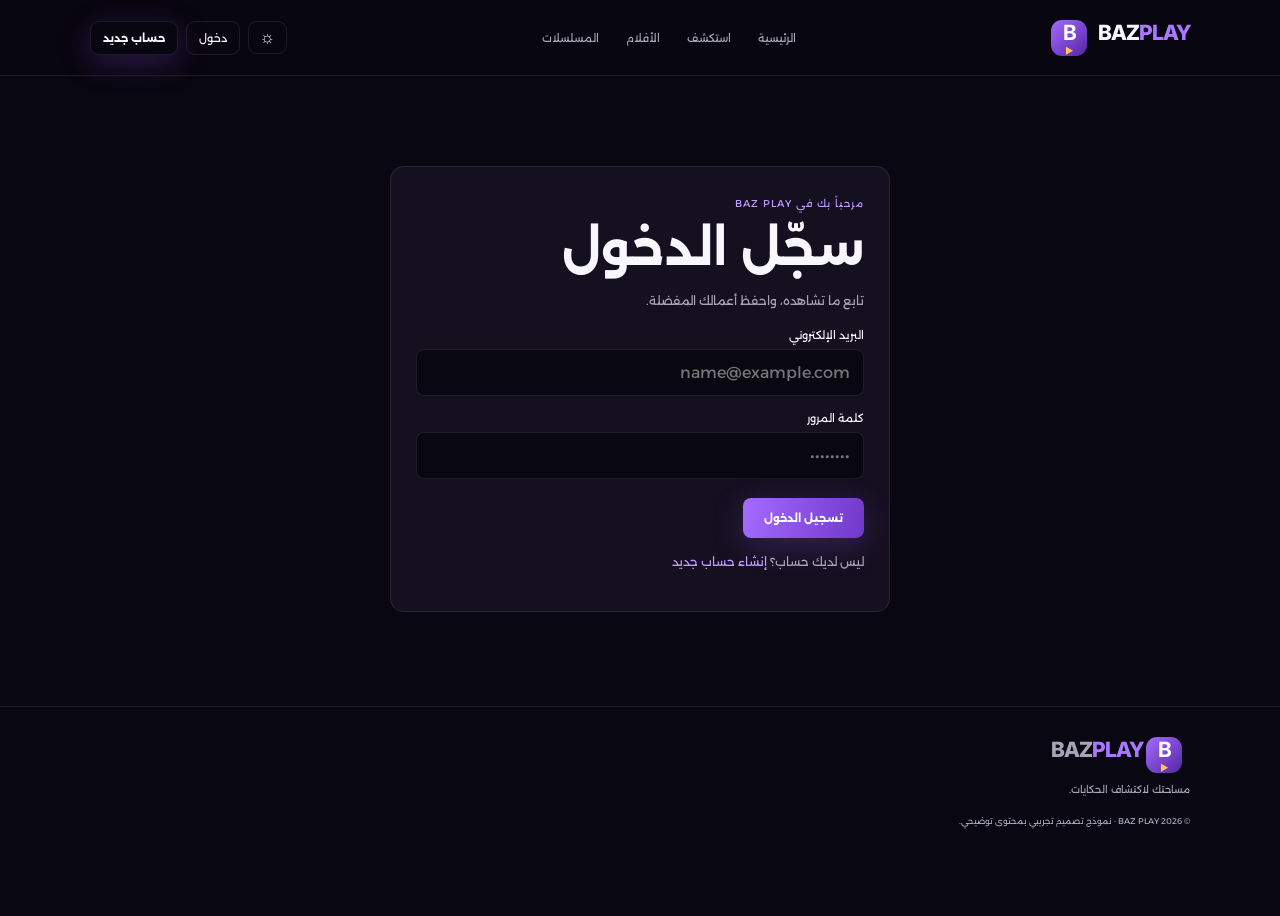
<file: account.html>
<!doctype html><html lang="ar" dir="rtl"><head><meta charset="utf-8"><meta name="viewport" content="width=device-width,initial-scale=1"><meta name="theme-color" content="#090711"><link rel="stylesheet" href="assets/style.css"><title>حسابك | BAZ PLAY</title></head><body><header class="top"><a class="logo" href="index.html"><b>B<span>▶</span></b> BAZ<span>PLAY</span></a><nav><a href="index.html">الرئيسية</a><a href="catalog.html">استكشف</a><a href="catalog.html?type=movie">الأفلام</a><a href="catalog.html?type=series">المسلسلات</a></nav><div class="top-actions"><button class="theme" onclick="toggleTheme()" title="تغيير المظهر">☼</button><a class="login" href="account.html">دخول</a><a class="primary" href="account.html">حساب جديد</a></div></header><main class="pagehead"><div class="box form"><small class="eyebrow">مرحباً بك في BAZ PLAY</small><h1>سجّل الدخول</h1><p>تابع ما تشاهده، واحفظ أعمالك المفضلة.</p><label>البريد الإلكتروني</label><input class="field" type="email" placeholder="name@example.com"><label>كلمة المرور</label><input class="field" type="password" placeholder="••••••••"><br><br><button class="primary" onclick="toast('تسجيل الدخول غير مفعّل في النموذج التجريبي')">تسجيل الدخول</button><p class="muted">ليس لديك حساب؟ <a style="color:#c39aff" href="#" onclick="toast('نموذج التسجيل سيضاف ضمن تطوير الحسابات')">إنشاء حساب جديد</a></p></div></main><footer><a class="logo" href="index.html"><b>B<span>▶</span></b> BAZ<span>PLAY</span></a><p>مساحتك لاكتشاف الحكايات.</p><small>© 2026 BAZ PLAY · نموذج تصميم تجريبي بمحتوى توضيحي.</small></footer><nav class="mobile"><a href="index.html">⌂<small>الرئيسية</small></a><a href="catalog.html">▣<small>استكشف</small></a><a href="catalog.html?type=movie">▤<small>الأفلام</small></a><a href="catalog.html?type=series">▤<small>المسلسلات</small></a><a href="account.html">◉<small>حسابي</small></a></nav><div id="toast"></div><script src="assets/app.js"></script></body></html>
</file>
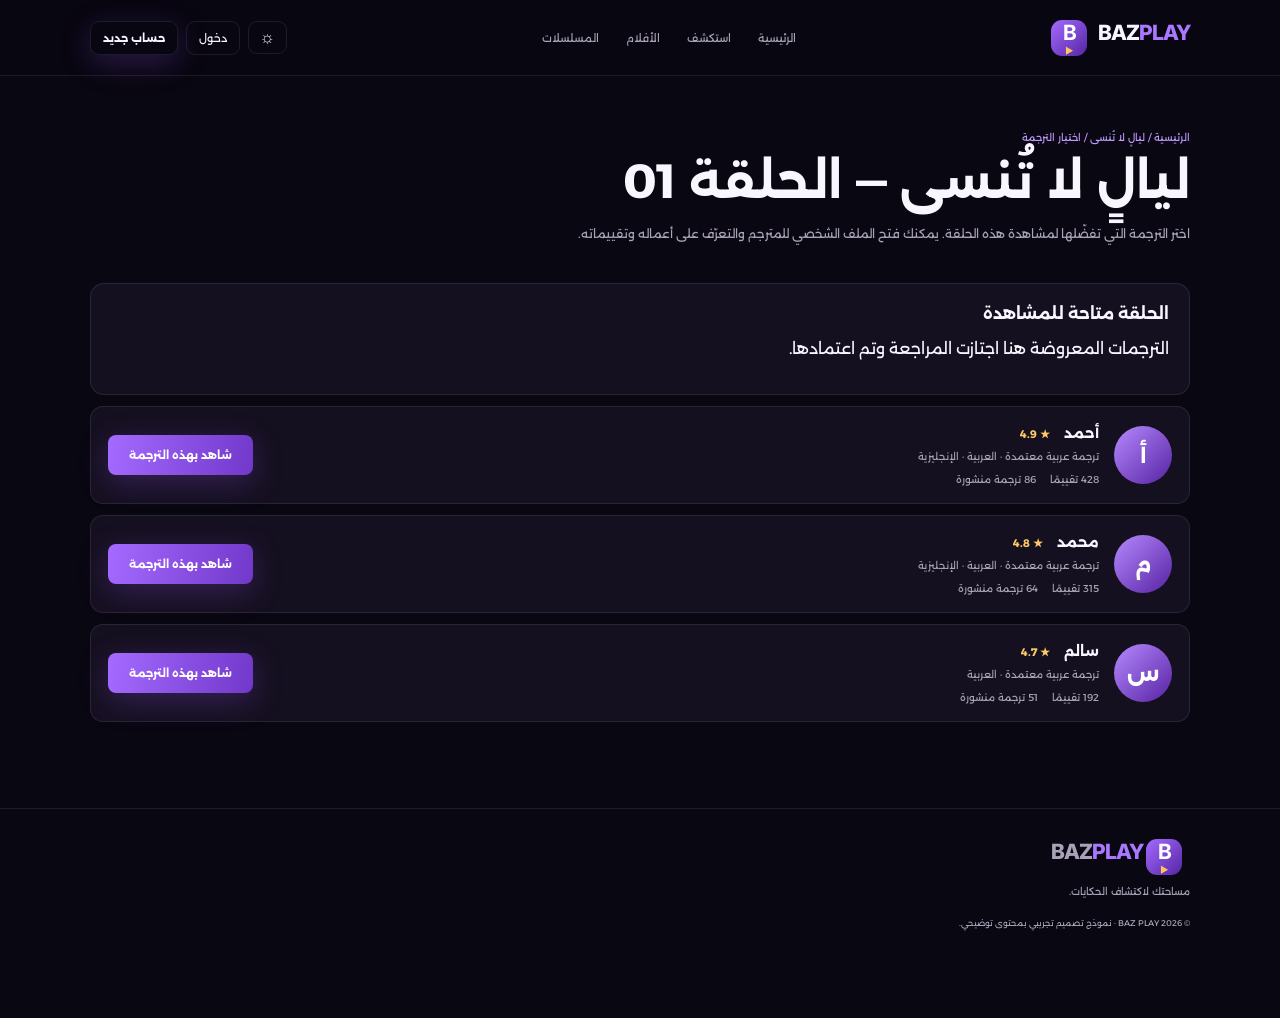
<file: episode.html>
<!doctype html><html lang="ar" dir="rtl"><head><meta charset="utf-8"><meta name="viewport" content="width=device-width,initial-scale=1"><meta name="theme-color" content="#090711"><link rel="stylesheet" href="assets/style.css"><title>اختر الترجمة | BAZ PLAY</title></head><body><header class="top"><a class="logo" href="index.html"><b>B<span>▶</span></b> BAZ<span>PLAY</span></a><nav><a href="index.html">الرئيسية</a><a href="catalog.html">استكشف</a><a href="catalog.html?type=movie">الأفلام</a><a href="catalog.html?type=series">المسلسلات</a></nav><div class="top-actions"><button class="theme" onclick="toggleTheme()" title="تغيير المظهر">☼</button><a class="login" href="account.html">دخول</a><a class="primary" href="account.html">حساب جديد</a></div></header><main><section class="pagehead"><div class="crumb"><a href="index.html">الرئيسية</a> / <a id="backTitle" href="details.html">تفاصيل المسلسل</a> / اختيار الترجمة</div><h1 id="epTitle">الحلقة 01</h1><p>اختر الترجمة التي تفضّلها لمشاهدة هذه الحلقة. يمكنك فتح الملف الشخصي للمترجم والتعرّف على أعماله وتقييماته.</p></section><section class="translator-list"><div class="box"><b>الحلقة متاحة للمشاهدة</b><p class="muted">الترجمات المعروضة هنا اجتازت المراجعة وتم اعتمادها.</p></div><div id="episodeTranslators"></div></section></main><footer><a class="logo" href="index.html"><b>B<span>▶</span></b> BAZ<span>PLAY</span></a><p>مساحتك لاكتشاف الحكايات.</p><small>© 2026 BAZ PLAY · نموذج تصميم تجريبي بمحتوى توضيحي.</small></footer><nav class="mobile"><a href="index.html">⌂<small>الرئيسية</small></a><a href="catalog.html">▣<small>استكشف</small></a><a href="catalog.html?type=movie">▤<small>الأفلام</small></a><a href="catalog.html?type=series">▤<small>المسلسلات</small></a><a href="account.html">◉<small>حسابي</small></a></nav><script src="assets/app.js"></script></body></html>
</file>
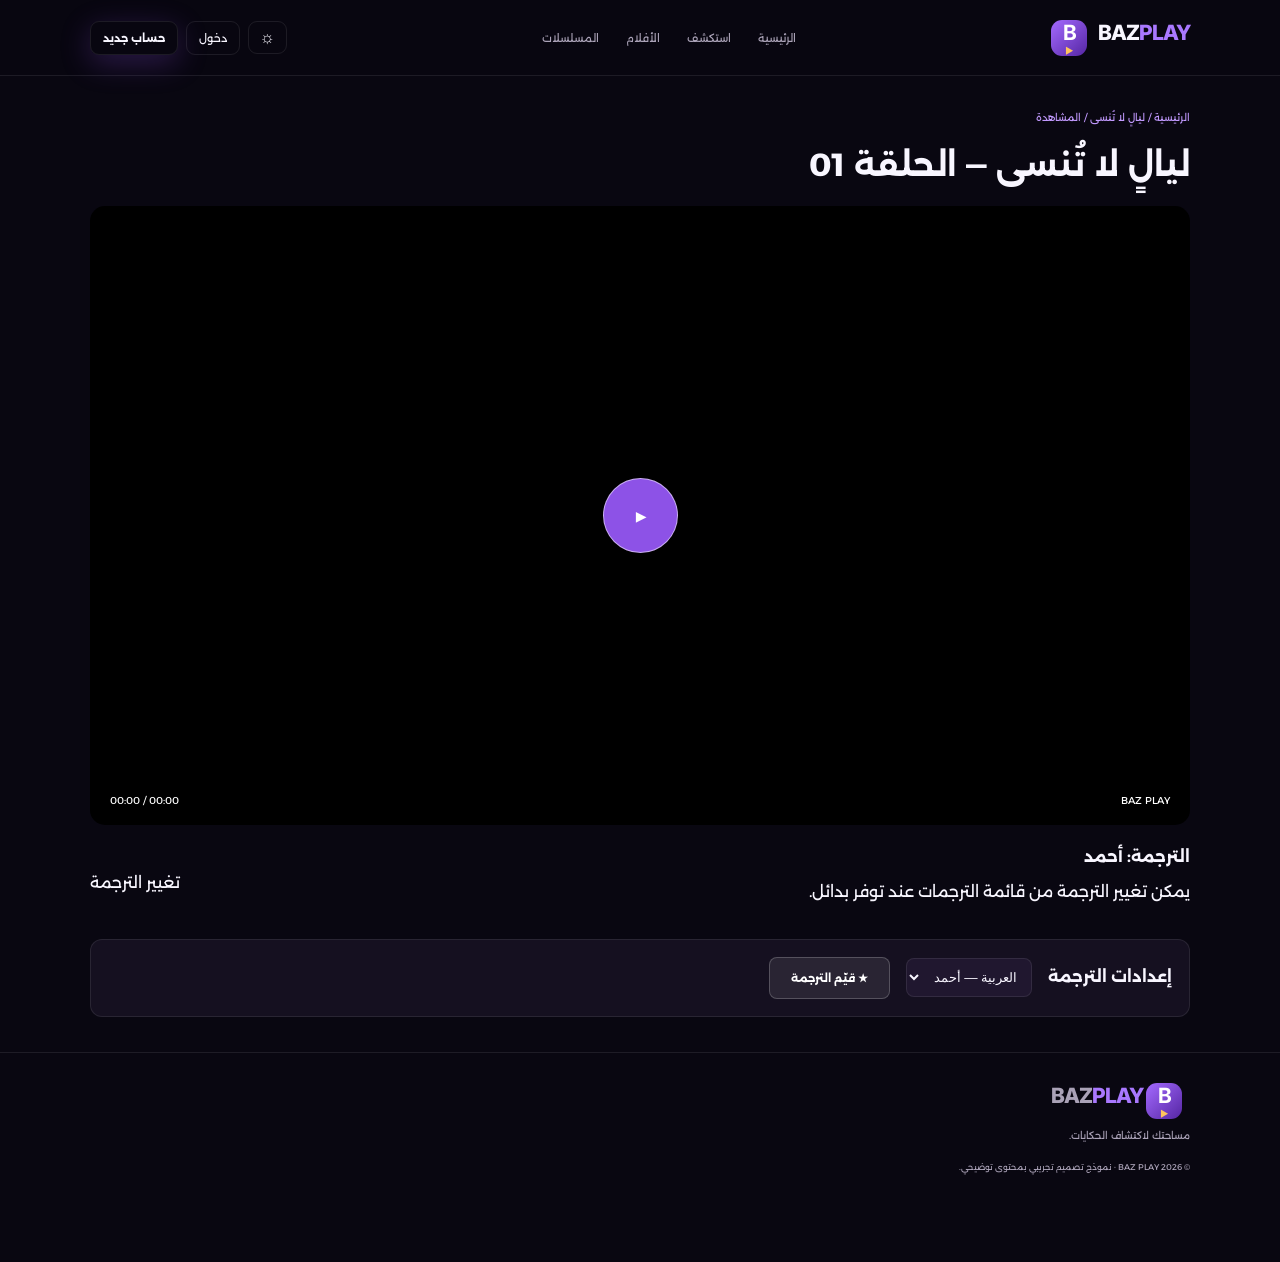
<file: watch.html>
<!doctype html><html lang="ar" dir="rtl"><head><meta charset="utf-8"><meta name="viewport" content="width=device-width,initial-scale=1"><meta name="theme-color" content="#090711"><link rel="stylesheet" href="assets/style.css"><title>المشاهدة | BAZ PLAY</title></head><body><header class="top"><a class="logo" href="index.html"><b>B<span>▶</span></b> BAZ<span>PLAY</span></a><nav><a href="index.html">الرئيسية</a><a href="catalog.html">استكشف</a><a href="catalog.html?type=movie">الأفلام</a><a href="catalog.html?type=series">المسلسلات</a></nav><div class="top-actions"><button class="theme" onclick="toggleTheme()" title="تغيير المظهر">☼</button><a class="login" href="account.html">دخول</a><a class="primary" href="account.html">حساب جديد</a></div></header><main class="player-wrap"><div class="crumb"><a href="index.html">الرئيسية</a> / <a id="watchBack" href="details.html">المسلسل</a> / المشاهدة</div><h1 id="watchTitle">الحلقة 01</h1><div class="player"><button class="playbig" onclick="toast('مشغل الفيديو التجريبي غير متصل بمصدر بث')">▶</button><div class="player-label"><span>BAZ PLAY</span><span>00:00 / 00:00</span></div></div><div class="watch-meta"><div><b id="watchTranslator">الترجمة: أحمد</b><p class="muted">يمكن تغيير الترجمة من قائمة الترجمات عند توفر بدائل.</p></div><a class="ghost" id="otherTranslations" href="episode.html">تغيير الترجمة</a></div><div class="subtitles"><b>إعدادات الترجمة</b>　<select><option>العربية — أحمد</option><option>إيقاف الترجمة</option></select>　<button class="glass" onclick="toast('تم تسجيل تقييمك التجريبي')">★ قيّم الترجمة</button></div></main><footer><a class="logo" href="index.html"><b>B<span>▶</span></b> BAZ<span>PLAY</span></a><p>مساحتك لاكتشاف الحكايات.</p><small>© 2026 BAZ PLAY · نموذج تصميم تجريبي بمحتوى توضيحي.</small></footer><nav class="mobile"><a href="index.html">⌂<small>الرئيسية</small></a><a href="catalog.html">▣<small>استكشف</small></a><a href="catalog.html?type=movie">▤<small>الأفلام</small></a><a href="catalog.html?type=series">▤<small>المسلسلات</small></a><a href="account.html">◉<small>حسابي</small></a></nav><div id="toast"></div><script src="assets/app.js"></script></body></html>
</file>
<file: assets/style.css>
@import url('https://fonts.googleapis.com/css2?family=Alexandria:wght@300;400;500;600;700;800&family=Inter:wght@400;600;700;800&display=swap');
:root{--bg:#090711;--panel:#151020;--panel2:#20172f;--txt:#f8f6ff;--muted:#aaa2b7;--line:#ffffff16;--purple:#a978ff;--purple2:#7138ca;--gold:#ffca65;--green:#54d6a0}
body.light{--bg:#f6f3fa;--panel:#fff;--panel2:#eee8f7;--txt:#21182f;--muted:#746c81;--line:#30204420}
*{box-sizing:border-box}html{scroll-behavior:smooth}body{margin:0;background:var(--bg);color:var(--txt);font-family:Alexandria,Tahoma,sans-serif;overflow-x:hidden;transition:background .2s,color .2s}a{color:inherit;text-decoration:none}button,input{font:inherit}button{cursor:pointer}
.top{height:76px;position:sticky;top:0;z-index:20;background:color-mix(in srgb,var(--bg) 90%,transparent);backdrop-filter:blur(18px);border-bottom:1px solid var(--line);display:flex;align-items:center;justify-content:space-between;padding:0 7%}
.logo{direction:ltr;font:800 21px Inter,Arial;letter-spacing:-1px;white-space:nowrap}.logo b{display:inline-grid;place-items:center;width:36px;height:36px;border-radius:11px;background:linear-gradient(135deg,#a46aff,#5526a3);margin-right:8px;color:white}.logo b span{font-size:9px;color:#ffc45d}.logo>span{color:var(--purple)}
.top nav{display:flex;gap:27px;color:var(--muted);font-size:11px}.top nav a:hover,.top nav .on{color:var(--txt)}
.top-actions{display:flex;gap:8px;align-items:center}.top-actions button,.top-actions a{background:none;border:1px solid var(--line);color:var(--txt);border-radius:9px;padding:9px 12px;font-size:11px}.top-actions .theme{font-size:17px;padding:5px 11px}
.primary,.glass{display:inline-flex;align-items:center;justify-content:center;border:0;border-radius:8px;padding:13px 21px;font-size:11px;font-weight:700;cursor:pointer}.primary{background:linear-gradient(100deg,#a56aff,#7138ca);box-shadow:0 8px 30px #8d4de344;color:white}.glass{background:#ffffff16;color:white;border:1px solid #ffffff35}
main{min-height:70vh}.hero{height:650px;min-height:570px;position:relative;overflow:hidden}.hero-bg{position:absolute;inset:0;background-position:center 40%;background-size:cover;transform:scale(1.03);transition:transform 6s}.hero:hover .hero-bg{transform:scale(1.08)}.hero-gradient{position:absolute;inset:0;background:linear-gradient(90deg,#09071100 0%,#09071145 32%,#090711 92%),linear-gradient(0deg,var(--bg) 0%,transparent 42%,#09071155)}.hero-copy{position:relative;padding:100px 8% 35px 0;width:min(650px,60%);animation:rise .7s}.eyebrow,.section header small,.catalog>small,.profile-head small{font-size:10px;letter-spacing:1px;color:#c29aff}.hero-copy>p{font-size:12px;color:#d1cadb;margin-top:40px}.hero-copy h1{font-size:clamp(43px,6vw,75px);margin:0 0 15px;line-height:1.2}.hero em,.section h2 em,.catalog h1 em{font-style:normal;color:#c39aff}.desc{font-size:12px;line-height:2;color:#c7c0d0;max-width:500px;margin:15px 0}.meta{font-size:10px;color:#bdb5c9;margin:22px 0}.meta b{color:var(--gold)}.buttons{display:flex;gap:12px;flex-wrap:wrap}.dots{display:flex;align-items:center;gap:9px;margin-top:48px}.dots button{width:7px;height:7px;border:0;border-radius:9px;background:#6d6579}.dots button.active{width:25px;background:#ff634f}.dots span{font:11px Inter;color:#aaa;margin-right:10px}
.perks{margin:0 7%;display:grid;grid-template-columns:repeat(3,1fr);padding:20px;background:linear-gradient(100deg,#171126,#100d1b);border:1px solid #ffffff12;border-radius:14px}.perks div{display:grid;grid-template-columns:40px 1fr;align-items:center;border-left:1px solid #ffffff13;padding:0 18px;color:#c29aff}.perks div:last-child{border:0}.perks b{font-size:11px;color:white}.perks small{grid-column:2;color:#9d95aa;font-size:9px}
.section{padding:68px 7% 4px}.section header{display:flex;align-items:end;justify-content:space-between;margin-bottom:22px}.section h2{font-size:25px;margin:8px 0 0}.section header>a{font-size:10px;color:#c7b5e4}
.row{display:grid;grid-auto-flow:column;grid-auto-columns:clamp(150px,16vw,220px);gap:16px;overflow-x:auto;padding:5px 2px 20px;scrollbar-width:thin;scrollbar-color:#56387d transparent}.card{cursor:pointer;transition:.3s;min-width:0}.card:hover{transform:translateY(-7px)}.art{height:clamp(215px,25vw,310px);border-radius:11px;overflow:hidden;position:relative;background:#21172f}.art img{width:100%;height:100%;object-fit:cover;transition:.5s}.card:hover img{transform:scale(1.07);filter:brightness(.7)}.badge{position:absolute;top:10px;right:9px;background:#ffca4c;color:#21152a;border-radius:5px;padding:4px 7px;font:700 10px Inter}.badge.quality{right:auto;left:9px;background:#8149d9;color:white}.info{padding:10px 2px}.info b{font-size:11px;display:block;white-space:nowrap;overflow:hidden;text-overflow:ellipsis}.info small{font-size:9px;color:#a49caf}
.feature{margin:75px 7% 0;min-height:310px;border-radius:17px;overflow:hidden;position:relative;background:linear-gradient(90deg,#090711,#090711aa 45%,transparent),url('https://images.unsplash.com/photo-1519608487953-e999c86e7455?auto=format&fit=crop&w=1700&q=85') center/cover;padding:48px 6%;display:flex;justify-content:space-between;align-items:center}.feature h2{font-size:45px;line-height:1.2;margin:12px 0}.feature p{font-size:11px;color:#c5bdce}.feature a{display:inline-block;margin-top:12px;color:#d6b8ff;font-size:11px}
.genres{display:grid;grid-template-columns:repeat(4,1fr);gap:12px}.genres a{height:155px;padding:18px;border-radius:12px;background:linear-gradient(135deg,#49264d,#151020);display:flex;flex-direction:column;justify-content:space-between;font:10px Inter;color:#d2b8ff}.genres a:nth-child(2){background:linear-gradient(135deg,#17444d,#151020)}.genres a:nth-child(3){background:linear-gradient(135deg,#71432e,#151020)}.genres a:nth-child(4){background:linear-gradient(135deg,#2b3973,#151020)}.genres strong{font:700 22px Alexandria;color:white}
.trends{display:grid;grid-template-columns:repeat(2,1fr);gap:10px}.trend{display:flex;align-items:center;gap:14px;background:var(--panel);padding:10px;border:1px solid var(--line);border-radius:11px}.trend img{width:56px;height:65px;object-fit:cover;border-radius:7px}.trend b{font-size:11px;flex:1}.trend small{font-size:10px;color:var(--gold)}
.newsletter{margin:75px 7%;padding:40px 5%;border:1px solid var(--line);border-radius:17px;background:radial-gradient(ellipse at 80% 10%,#713ac333,transparent 45%),var(--panel);display:flex;align-items:center;justify-content:space-between}.newsletter h2{font-size:29px;line-height:1.4}.newsletter p{font-size:10px;color:var(--muted)}.newsletter form{width:42%;display:grid;grid-template-columns:1fr auto;gap:8px}.newsletter input,.catalog input,.field{min-width:0;background:var(--bg);border:1px solid var(--line);border-radius:8px;padding:13px;color:var(--txt)}.newsletter form button{border:0;border-radius:8px;background:#ff5948;color:white;font-size:10px;padding:0 15px}.newsletter form small{grid-column:1/-1;color:#8e8798;font-size:9px}
footer{padding:30px 7% 90px;border-top:1px solid var(--line);color:var(--muted);font-size:10px}footer small{display:block;margin-top:20px}.mobile{display:none}
.catalog{padding:52px 7% 90px}.catalog h1{font-size:clamp(35px,5vw,60px);margin:12px 0}.catalog p{color:var(--muted);font-size:12px}.filters{display:flex;gap:10px;align-items:center;margin:28px 0}.filters button{background:var(--panel);border:1px solid var(--line);color:var(--muted);padding:10px 19px;border-radius:30px}.filters button.active{background:#8044d0;color:white}.filters input{margin-right:auto;width:260px}.grid{display:grid;grid-template-columns:repeat(5,1fr);gap:22px 15px}
.detail-hero{min-height:640px;padding:100px 8% 60px;display:flex;align-items:end;position:relative;background-size:cover;background-position:center}.detail-hero:before{content:"";position:absolute;inset:0;background:linear-gradient(90deg,#090711,#090711bb 48%,#09071122),linear-gradient(0deg,var(--bg),transparent)}.detail-copy{position:relative;max-width:570px}.detail-copy h1{font-size:clamp(40px,6vw,68px);margin:12px 0}.detail-copy p{font-size:12px;line-height:2;color:#c3bdcc}.detail-body{padding:32px 8%}.detail-body p{color:var(--muted);font-size:12px;line-height:2}
.episodes{padding:20px;background:var(--panel);border:1px solid var(--line);border-radius:12px;margin:25px 0}.season-tabs{display:flex;gap:8px;margin:15px 0}.season-tabs button,.episode-grid a{background:var(--panel2);color:var(--txt);border:1px solid var(--line);border-radius:8px;padding:12px}.season-tabs button.active{background:#7138ca}.episode-grid{display:grid;grid-template-columns:repeat(4,1fr);gap:10px}.episode-grid a{display:flex;justify-content:space-between;align-items:center;font-size:11px}.episode-grid a:hover{border-color:var(--purple)}
.pagehead{padding:55px 7% 25px}.pagehead h1{font-size:clamp(30px,5vw,48px);margin:8px 0}.pagehead p{color:var(--muted);font-size:12px;line-height:2}.crumb{font-size:10px;color:#c29aff}
.translator-list{padding:0 7% 75px}.translator-card{display:grid;grid-template-columns:58px 1fr auto;gap:15px;align-items:center;padding:17px;background:var(--panel);border:1px solid var(--line);border-radius:13px;margin:11px 0}.avatar{width:58px;height:58px;border-radius:50%;display:grid;place-items:center;background:linear-gradient(135deg,#b68aff,#5622a3);font-size:22px;font-weight:700;color:white}.translator-card h3{margin:0 0 5px;font-size:14px}.translator-card p{margin:0;color:var(--muted);font-size:10px;line-height:1.8}.rating{color:var(--gold);font-size:11px}.translator-card .statsline{display:flex;gap:14px;margin-top:7px;color:var(--muted);font-size:10px}
.profile-hero{padding:55px 7% 30px;background:radial-gradient(ellipse at 75% 0,#6e38b833,transparent 55%)}.profile-top{display:flex;align-items:center;gap:22px}.profile-avatar{width:105px;height:105px;border-radius:28px;display:grid;place-items:center;background:linear-gradient(135deg,#c29aff,#5727a7);font-size:42px;font-weight:800}.profile-top h1{margin:0 0 7px;font-size:30px}.profile-top p{color:var(--muted);font-size:11px;line-height:1.9;max-width:600px}.profile-stats{display:flex;gap:28px;margin-top:22px;flex-wrap:wrap}.profile-stats b{display:block;font-size:18px}.profile-stats small{font-size:9px;color:var(--muted)}
.player-wrap{padding:35px 7%}.player{background:#000;border-radius:15px;aspect-ratio:16/9;display:grid;place-items:center;position:relative;overflow:hidden;background-image:linear-gradient(#0008,#0008),url('https://images.unsplash.com/photo-1485846234645-a62644f84728?auto=format&fit=crop&w=1600&q=85');background-size:cover;background-position:center}.playbig{width:75px;height:75px;border-radius:50%;background:#8d52e7;color:white;font-size:25px;border:1px solid #ffffff88}.player-label{position:absolute;bottom:18px;right:20px;left:20px;display:flex;justify-content:space-between;color:white;font-size:10px}.watch-meta{display:flex;justify-content:space-between;gap:15px;align-items:center;flex-wrap:wrap;margin:22px 0}.subtitles{background:var(--panel);border:1px solid var(--line);padding:17px;border-radius:12px}.subtitles select{background:var(--panel2);color:var(--txt);border:1px solid var(--line);padding:10px;border-radius:8px}
.box{background:var(--panel);border:1px solid var(--line);padding:20px;border-radius:14px}.box h2{margin-top:0}.form{max-width:500px;margin:35px auto;padding:25px}.form label{display:block;font-size:11px;margin:15px 0 7px}.form input{width:100%}
#toast{position:fixed;bottom:25px;left:50%;transform:translate(-50%,20px);opacity:0;transition:.3s;background:#302344;border:1px solid #ffffff22;padding:12px 22px;border-radius:30px;font-size:11px;z-index:30}#toast.show{opacity:1;transform:translate(-50%,0)}
@keyframes rise{from{opacity:0;transform:translateY(25px)}to{opacity:1;transform:none}}
@media(max-width:850px){.grid{grid-template-columns:repeat(4,1fr)}.genres{grid-template-columns:repeat(2,1fr)}}
@media(max-width:600px){.top{height:64px;padding:0 4%}.top nav{display:none}.top-actions .login{display:none}.hero{height:670px;min-height:0}.hero-gradient{background:linear-gradient(0deg,var(--bg),#090711dd 25%,#09071144 85%)}.hero-copy{width:100%;padding:260px 6% 25px}.hero-copy h1{font-size:43px}.hero-copy>p{margin-top:12px}.hero .desc{font-size:10px}.perks{margin:0 4%;padding:12px 5px}.perks div{display:flex;flex-direction:column;text-align:center;padding:0 4px;font-size:16px}.perks b{font-size:9px}.perks small{font-size:8px}.section{padding:50px 5% 0}.section h2{font-size:20px}.row{grid-auto-columns:42vw;gap:12px}.art{height:58vw}.feature{margin:50px 5% 0;min-height:260px;padding:30px 7%}.feature h2{font-size:37px}.genres a{height:130px;padding:13px}.genres strong{font-size:18px}.trends{grid-template-columns:1fr}.newsletter{margin:55px 5%;padding:25px 18px;display:block}.newsletter form{width:100%;margin-top:18px}.catalog{padding:35px 5% 90px}.catalog h1{font-size:34px}.filters{flex-wrap:wrap}.filters input{width:100%;margin:5px 0}.grid{grid-template-columns:repeat(2,1fr);gap:18px 12px}.grid .art{height:62vw}.detail-hero{min-height:680px;padding:350px 6% 40px;background-position:60% top}.detail-hero:before{background:linear-gradient(0deg,var(--bg),#090711dd 38%,transparent)}.detail-copy h1{font-size:39px}.detail-body{padding:25px 5%}.episode-grid{grid-template-columns:repeat(2,1fr)}.pagehead{padding:35px 5% 20px}.translator-list{padding:0 5% 60px}.translator-card{grid-template-columns:48px 1fr;gap:11px;padding:13px}.translator-card .primary{grid-column:1/-1}.avatar{width:48px;height:48px}.profile-hero{padding:35px 5% 25px}.profile-top{align-items:flex-start;gap:14px}.profile-avatar{width:75px;height:75px;border-radius:20px;font-size:30px}.profile-top h1{font-size:23px}.profile-stats{gap:18px}.player-wrap{padding:20px 4%}.player{aspect-ratio:16/10}.mobile{display:flex;position:fixed;bottom:0;left:0;right:0;height:64px;z-index:25;justify-content:space-around;align-items:center;background:#171126ed;backdrop-filter:blur(18px);border-top:1px solid #ffffff17;padding-bottom:env(safe-area-inset-bottom)}.mobile a,.mobile button{border:0;background:none;color:#aaa1b5;display:flex;flex-direction:column;align-items:center;gap:2px;font-size:19px}.mobile small{font:8px Alexandria}footer{padding:25px 5% 90px}}
</file>
